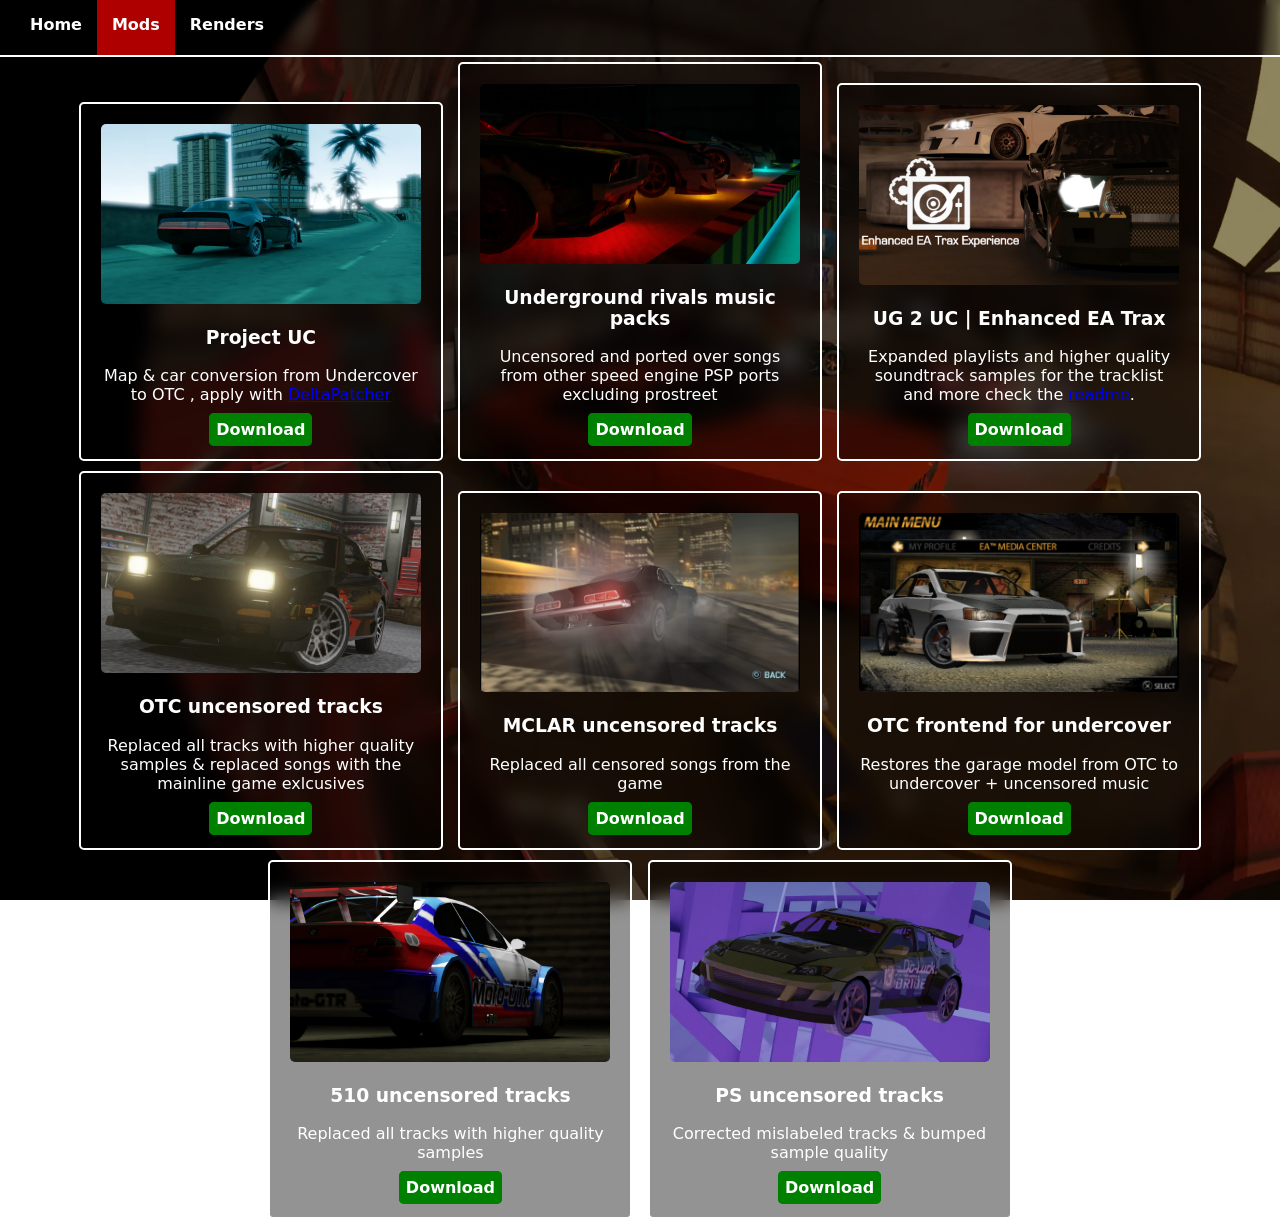
<file: mods/index.html>
<!DOCTYPE html>
<html>
  <head>
    <meta name="viewport" content="width=device-width, initial-scale=1.0">
    <link rel="stylesheet" href="style.css">
	<script src="script.js" defer></script>
    <title>Creations</title>
  </head>
  <body>
    <header>
        <a href="../">Home</a>
        <a href="#" class="active">Mods</a>
        <a href="../gallery/">Renders</a>
    </header>
    <div class="items">
      <img src="../gallery/renders/render73.webp">
      <h3>Project UC</h3>
      <p>Map & car conversion from Undercover to OTC , apply with <a target="_blank" href="https://github.com/marco-calautti/DeltaPatcher">DeltaPatcher</a></p>
	  <a href="https://mega.nz/file/1zpHgBRC#Fs2dSTG7NsCDjPZHmB76iyHS4WV5OjuKPiYp-p-OnKc" class="dl">Download</a>
    </div>
    <div class="items">
      <img src="../gallery/renders/render56.webp">
      <h3>Underground rivals music packs</h3>
      <p>Uncensored and ported over songs from other speed engine PSP ports excluding prostreet</p>
	  <a href="https://mega.nz/folder/x3Q3RYLQ#S99WnZyCCULVZ9_ZP27b7A" class="dl">Download</a>
    </div>
    <div class="items">
      <img src="./files/pics/banner.webp">
      <h3>UG 2 UC | Enhanced EA Trax</h3>
      <p>Expanded playlists and higher quality soundtrack samples for the tracklist and more check the <a href="./files/readme.html" target="_blank">readme</a>.</p>
	  <a href="https://mega.nz/folder/d7YkAbCB#F4Intq0nCM9A5QXudxyl_A" class="dl">Download</a>
    </div>
    <div class="items">
      <img src="../gallery/renders/render36.webp">
      <h3>OTC uncensored tracks</h3>
      <p>Replaced all tracks with higher quality samples & replaced songs with the mainline game exlcusives</p>
	  <a href="https://mega.nz/file/lqI0nYqJ#GGvkVfJEII8g_37WLYZQ-ztHVksMQXZTWbo34vloE2I" class="dl">Download</a>
    </div>
    <div class="items">
      <img src="./files/pics/mcla.png">
      <h3>MCLAR uncensored tracks</h3>
      <p>Replaced all censored songs from the game</p>
	  <a href="https://mega.nz/file/NmAWSIgD#uPY2d-3BranKSEgKWIgYZikpeMW_SCgqnyVc75-T7kU" class="dl">Download</a>
    </div>
    <div class="items">
      <img src="./files/pics/uc-carbonated.png">
      <h3>OTC frontend for undercover</h3>
      <p>Restores the garage model from OTC to undercover + uncensored music</p>
	  <a href="https://mega.nz/file/c3IzFCKK#Cp4zaNaxPIbzl_p3dVXi_1NiG_5tS76BIx4mO_FoFCE" class="dl">Download</a>
    </div>
    <div class="items">
      <img src="./files/pics/510.webp">
      <h3>510 uncensored tracks</h3>
      <p>Replaced all tracks with higher quality samples</p>
	  <a href="https://mega.nz/file/c3wExKoS#12_heV7pWfdVb4gvXqc6Q8wITlSz0Yb7nDYKDtEeTJo" class="dl">Download</a>
    </div>
    <div class="items">
      <img src="../gallery/renders/render43.webp">
      <h3>PS uncensored tracks</h3>
      <p>Corrected mislabeled tracks & bumped sample quality</p>
	  <a href="https://mega.nz/file/B6RwjSzQ#SqgENrg5NrH0Oz94fvYXOBKGhd_0q8CIUNvi8rQQgtc" class="dl">Download</a>
    </div>
    </div>
  </body>
</html>
</file>
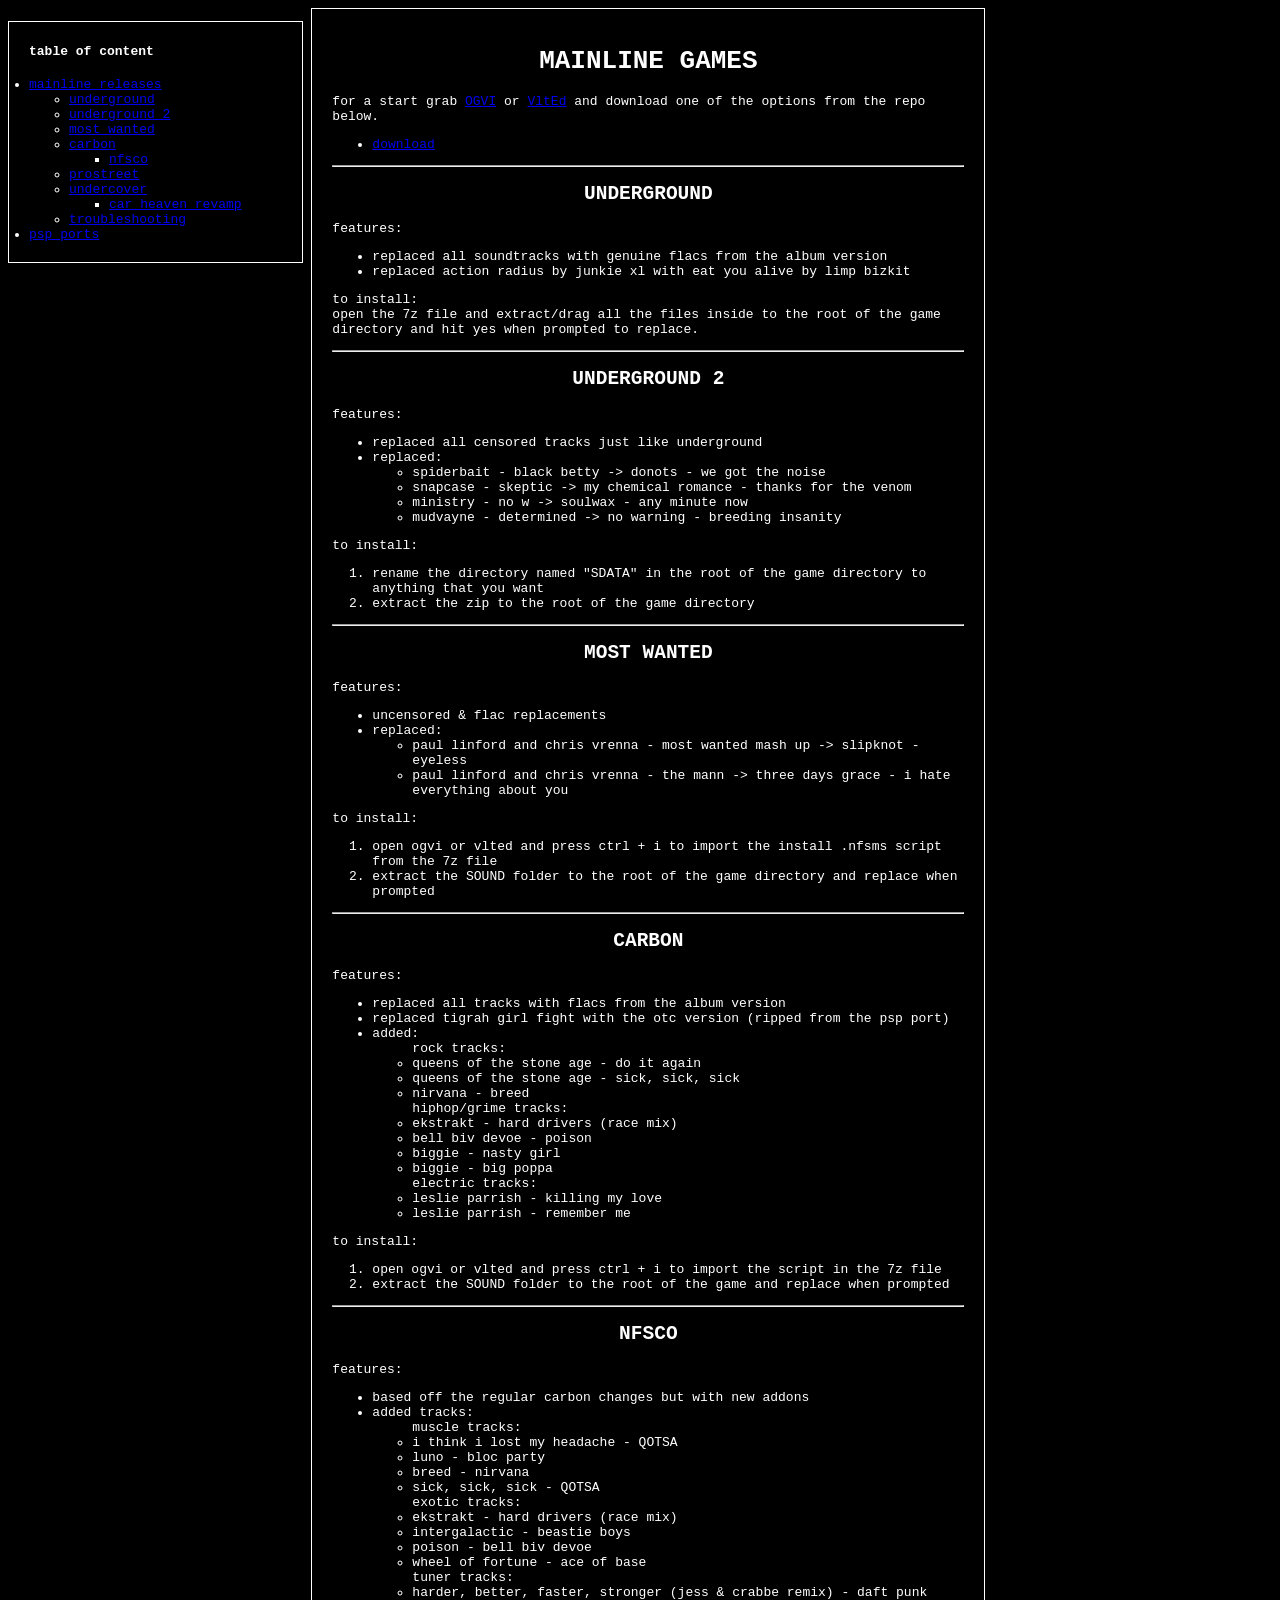
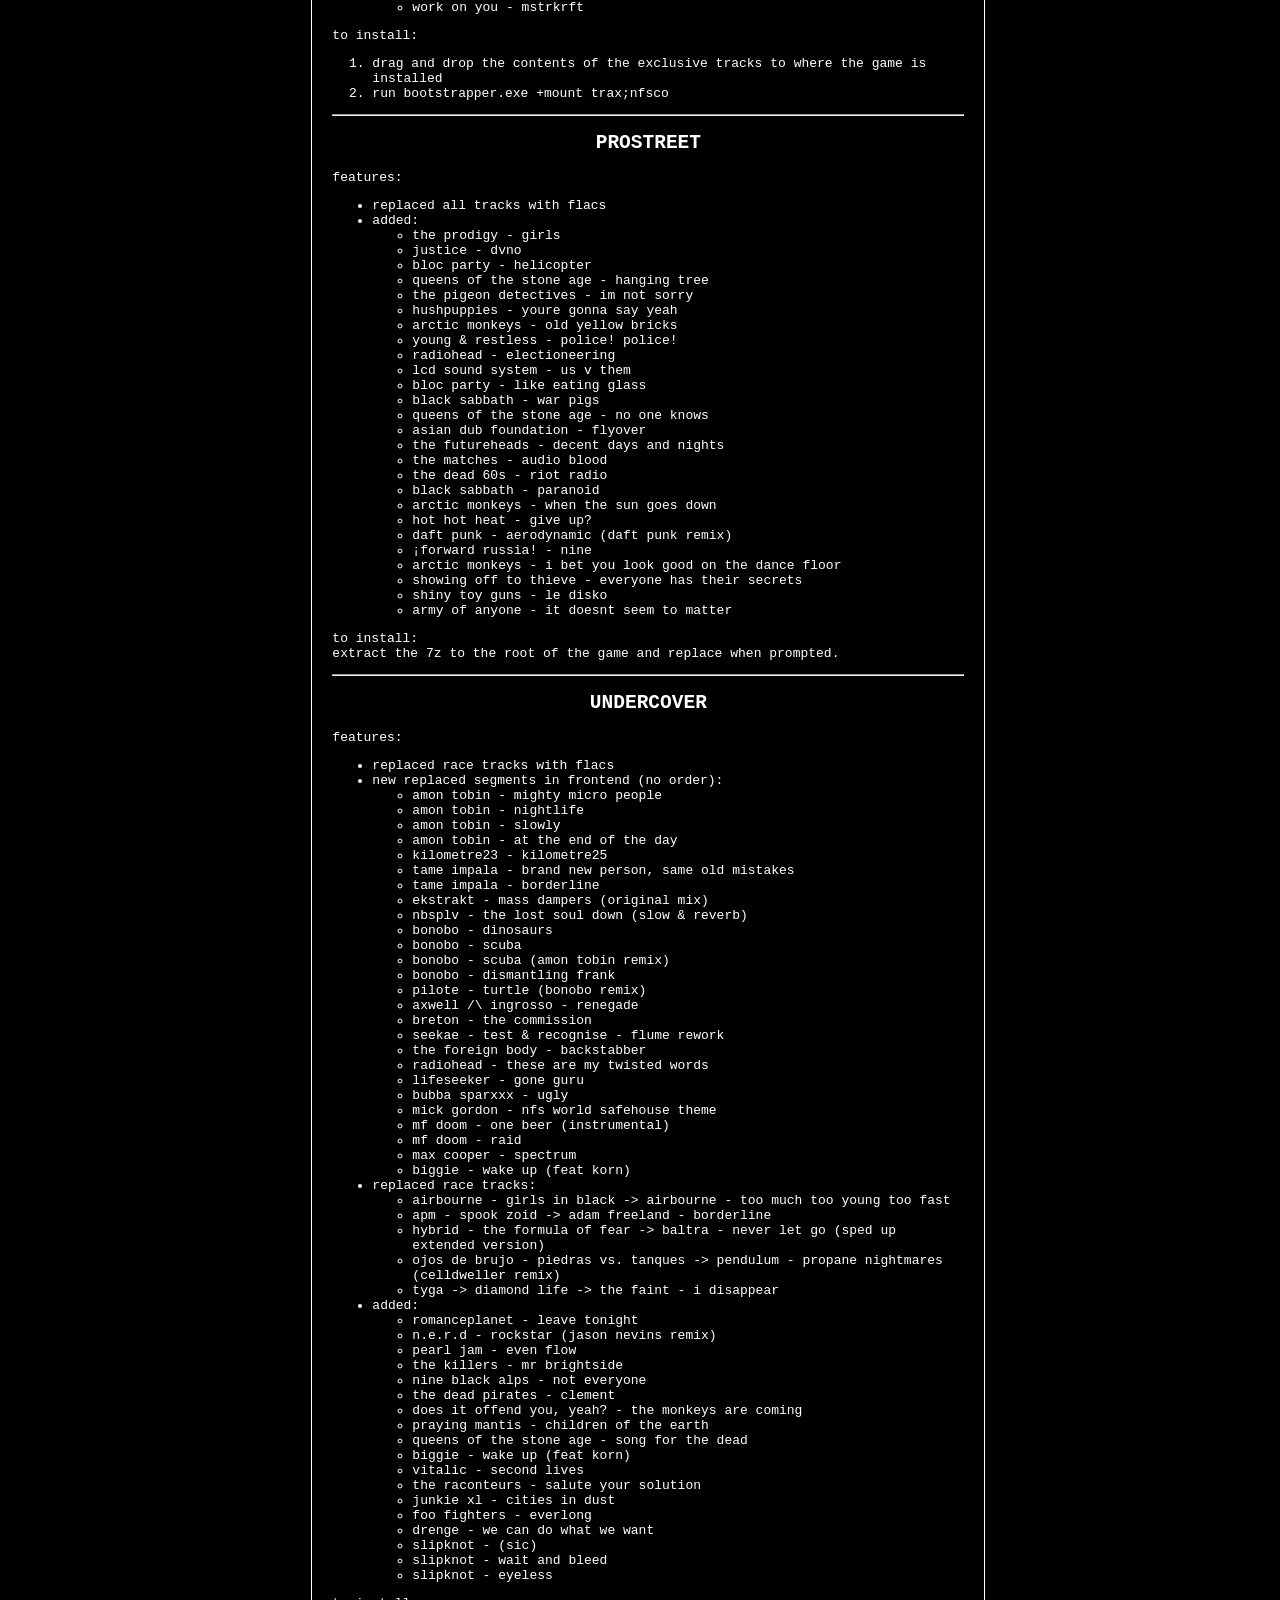
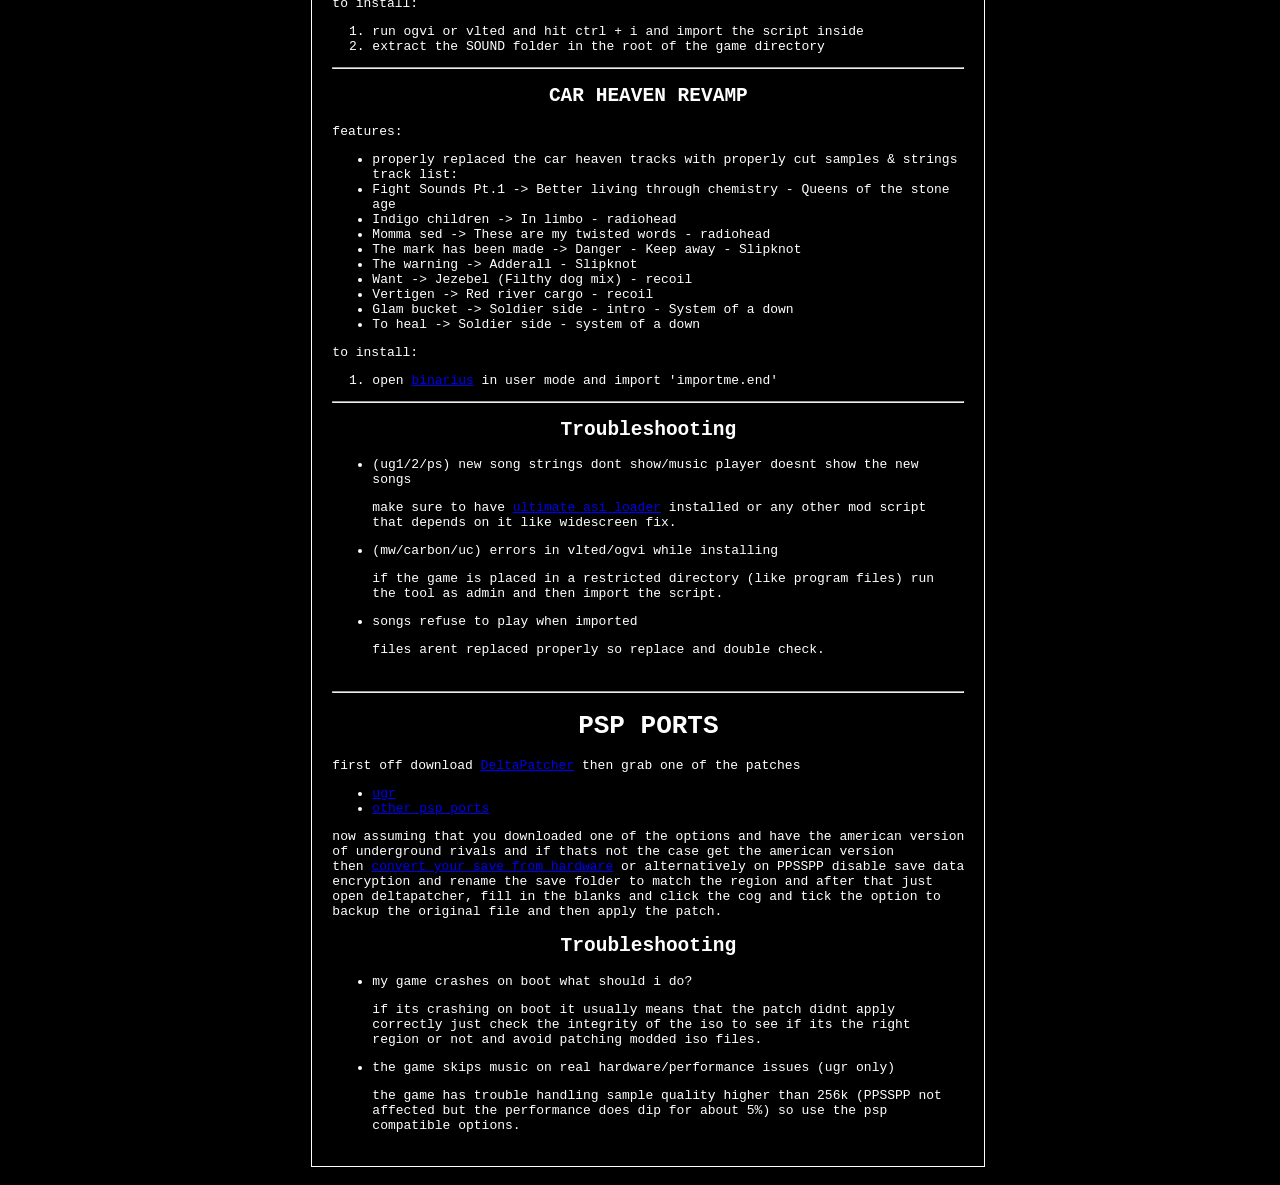
<file: mods/files/readme.html>
<!DOCTYPE html>
<html>
  <head>
    <meta name="viewport" content="width=device-width, initial-scale=1.0">
    <title>Readme</title>
    <style>
      body {
        color: white;
        background: black;
        font-family: monospace;
      }
      h2, h1 {
        text-align: center;
      }
      div {
        width: 50%;
        padding: 20px;
        border: 1px solid white;
        margin-left: 24%;
      }
    </style>
  </head>
  <body>
		<ul style="border: 1px white solid; width:20%; padding: 5px 20px 20px 20px; position: sticky; top: 0; background: black; float: left;">
        <h4>table of content</h4>
        <li><a href="#pc">mainline releases</a></li>
		<ul>
	  		<li><a href="#ug1">underground</a></li>
	  		<li><a href="#ug2">underground 2</a></li>
	  		<li><a href="#mw">most wanted</a></li>
	  		<li><a href="#c">carbon</a>
			  <ul>
					  <li><a href="#nfsco">nfsco</a></li>
			  </ul>
	  		</li>
	  		<li><a href="#ps">prostreet</a></li>
	  		<li><a href="#uc">undercover</a>
			  <ul>
					  <li><a href="#heaven">car heaven revamp</a></li>
			  </ul>
	  </li>
	  <li><a href="#fixshit">troubleshooting</a></li>
    </ul>

        <li><a href="#psp">psp ports</a></li>
      </ul>
	<div>
    <h1 id="pc">MAINLINE GAMES</h1>
    <p>for a start grab <a href="https://nfsmods.xyz/mod/5290" target="_blank">OGVI</a> or <a href="https://nfs-tools.blogspot.com/2019/02/nfs-vlted-v46-released.html" target="_blank">VltEd</a> and download one of the options from the repo below.</p>
    <ul>
      <li><a href="https://mega.nz/folder/d7YkAbCB#F4Intq0nCM9A5QXudxyl_A">download</a></li>
    </ul>
    <hr>
      <h2 id="ug1">UNDERGROUND</h2>
      <p>features:</p>
      <ul>
        <li>replaced all soundtracks with genuine flacs from the album version</li>
        <li>replaced action radius by junkie xl with eat you alive by limp bizkit</li>
      </ul>
      <p>to install:
        <br>
        open the 7z file and extract/drag all the files inside to the root of the game directory and hit yes when prompted to replace.
      </p>
    <hr>
    <h2 id="ug2">UNDERGROUND 2</h2>
    <p>features:</p>
    <ul>
      <li>replaced all censored tracks just like underground</li>
      <li>replaced:</li>
        <ul>
          <li>spiderbait - black betty -> donots - we got the noise </li>
          <li>snapcase - skeptic -> my chemical romance - thanks for the venom</li>
          <li>ministry - no w -> soulwax - any minute now</li>
          <li>mudvayne - determined -> no warning - breeding insanity</li>
        </ul>
    </ul>
    <p>
      to install:
      <ol>
        <li>rename the directory named "SDATA" in the root of the game directory to anything that you want</li> 
        <li>extract the zip to the root of the game directory</li>
      </ol>
    </p>
    <hr>
    <h2 id="mw">MOST WANTED</h2>
    <p>features:</p>
    <ul>
      <li>uncensored & flac replacements</li>
      <li>replaced:</li>
      <ul>
        <li>paul linford and chris vrenna -	most wanted mash up -> slipknot - eyeless</li>
        <li>paul linford and chris vrenna -	the mann -> three days grace - i hate everything about you</li>
      </ul>
    </ul>
    <p>
      to install: 
      <ol>
        <li>open ogvi or vlted and press ctrl + i to import the install .nfsms script from the 7z file</li>
        <li>extract the SOUND folder to the root of the game directory and replace when prompted</li>
      </ol>
    </p>
    <hr>
    <h2 id="c">CARBON</h2>
    <p>features:</p>
    <ul>
      <li>replaced all tracks with flacs from the album version</li>
      <li>replaced tigrah girl fight with the otc version (ripped from the psp port)</li>
      <li>added:</li>
      <ul>
        <a>rock tracks:</a>
        <li>queens of the stone age - do it again</li>
        <li>queens of the stone age - sick, sick, sick</li>
        <li>nirvana - breed</li>
        <a>hiphop/grime tracks:</a>
        <li>ekstrakt - hard drivers (race mix)</li>
        <li>bell biv devoe - poison</li>
        <li>biggie - nasty girl</li>
        <li>biggie - big poppa</li>
        <a>electric tracks:</a>
        <li>leslie parrish - killing my love</li>
        <li>leslie parrish - remember me</li>
      </ul>
    </ul>
    <p>
      to install:
      <ol>
        <li>open ogvi or vlted and press ctrl + i to import the script in the 7z file</li>
        <li>extract the SOUND folder to the root of the game and replace when prompted</li>
      </ol>
    </p>
	<hr>
	<h2 id="nfsco">NFSCO</h2>
	<p>features:</p>
	<ul>
			<li>based off the regular carbon changes but with new addons</li>
			<li>added tracks:</li>
			<ul>
					<a>muscle tracks:</a>
					<li>i think i lost my headache - QOTSA</li>
					<li>luno - bloc party</li>
					<li>breed - nirvana</li>
					<li>sick, sick, sick - QOTSA</li>
					<a>exotic tracks:</a>
					<li>ekstrakt - hard drivers (race mix)</li>
					<li>intergalactic - beastie boys</li>
					<li>poison - bell biv devoe</li>
					<li>wheel of fortune - ace of base</li>
					<a>tuner tracks:</a>
					<li>harder, better, faster, stronger (jess & crabbe remix) - daft punk</li>
					<li>work on you - mstrkrft</li>
			</ul>
	</ul>
	<p>
		to install: 
		<ol>
				<li>drag and drop the contents of the exclusive tracks to where the game is installed</li>
				<li>run bootstrapper.exe +mount trax;nfsco</li>
		</ol>
	</p>
    <hr>
    <h2 id="ps">PROSTREET</h2>
    <p>features:</p>
    <ul>
      <li>replaced all tracks with flacs</li>
      <li>added:</li>
      <ul>
        <li>the prodigy - girls</li>
        <li>justice - dvno</li>
        <li>bloc party - helicopter</li>
        <li>queens of the stone age - hanging tree</li>
        <li>the pigeon detectives - im not sorry</li>
        <li>hushpuppies - youre gonna say yeah</li>
        <li>arctic monkeys - old yellow bricks</li>
        <li>young & restless - police! police!</li>
        <li>radiohead - electioneering</li>
        <li>lcd sound system - us v them</li>
        <li>bloc party - like eating glass</li>
        <li>black sabbath - war pigs</li>
        <li>queens of the stone age - no one knows</li>
        <li>asian dub foundation - flyover</li>
        <li>the futureheads - decent days and nights</li>
        <li>the matches - audio blood</li>
        <li>the dead 60s - riot radio</li>
        <li>black sabbath - paranoid</li>
        <li>arctic monkeys - when the sun goes down</li>
        <li>hot hot heat - give up?</li>
        <li>daft punk - aerodynamic (daft punk remix)</li>
        <li>¡forward russia! - nine</li>
        <li>arctic monkeys - i bet you look good on the dance floor</li>
        <li>showing off to thieve - everyone has their secrets</li>
        <li>shiny toy guns - le disko</li>
        <li>army of anyone - it doesnt seem to matter</li>
      </ul>
    </ul>
    <p>
      to install:
      <br>
      extract the 7z to the root of the game and replace when prompted.
    </p>
    <hr>
    <h2 id="uc">UNDERCOVER</h2>
    <p>features:</p>
    <ul>
      <li>replaced race tracks with flacs</li>
      <li>new replaced segments in frontend (no order):</li>
      <ul>
        <li>amon tobin - mighty micro people</li>
        <li>amon tobin - nightlife</li>
        <li>amon tobin - slowly</li>
        <li>amon tobin - at the end of the day</li>
        <li>kilometre23 - kilometre25 </li>
        <li>tame impala - brand new person, same old mistakes</li>
        <li>tame impala - borderline</li>
        <li>ekstrakt - mass dampers (original mix)</li>
        <li>nbsplv - the lost soul down (slow & reverb)</li>
        <li>bonobo - dinosaurs</li>
        <li>bonobo - scuba</li>
        <li>bonobo - scuba (amon tobin remix)</li>
        <li>bonobo - dismantling frank</li>
        <li>pilote - turtle (bonobo remix)</li>
        <li>axwell /\ ingrosso - renegade</li>
        <li>breton - the commission</li>
        <li>seekae - test & recognise - flume rework</li>
        <li>the foreign body - backstabber</li>
        <li>radiohead - these are my twisted words</li>
        <li>lifeseeker - gone guru</li>
        <li>bubba sparxxx - ugly</li>
        <li>mick gordon - nfs world safehouse theme</li>
        <li>mf doom - one beer (instrumental)</li>
        <li>mf doom - raid</li>
        <li>max cooper - spectrum</li>
        <li>biggie - wake up (feat korn)</li>
      </ul>
      <li>replaced race tracks:</li>
      <ul>
        <li>airbourne - girls in black -> airbourne - too much too young too fast</li>
        <li>apm - spook zoid -> adam freeland - borderline</li>
        <li>hybrid - the formula of fear -> baltra - never let go (sped up extended version)</li>
        <li>ojos de brujo - piedras vs. tanques -> pendulum - propane nightmares (celldweller remix)</li>
        <li>tyga -> diamond life -> the faint - i disappear</li>
      </ul>
      <li>added:</li>
      <ul>
        <li>romanceplanet - leave tonight</li> 
        <li>n.e.r.d - rockstar (jason nevins remix)</li>
        <li>pearl jam - even flow</li>
        <li>the killers - mr brightside</li>
        <li>nine black alps - not everyone</li>
        <li>the dead pirates - clement</li>
        <li>does it offend you, yeah? - the monkeys are coming</li>
        <li>praying mantis - children of the earth</li>
        <li>queens of the stone age - song for the dead</li>
        <li>biggie - wake up (feat korn)</li>
        <li>vitalic - second lives</li>
        <li>the raconteurs - salute your solution</li>
        <li>junkie xl - cities in dust</li>
        <li>foo fighters - everlong</li>
        <li>drenge - we can do what we want</li>
        <li>slipknot - (sic)</li>
        <li>slipknot - wait and bleed</li>
        <li>slipknot - eyeless</li>
      </ul>
    </ul>
    <p>
      to install:
      <ol>
        <li>run ogvi or vlted and hit ctrl + i and import the script inside</li>
        <li>extract the SOUND folder in the root of the game directory</li>
      </ol>
    </p>
	<hr>
		<h2 id="heaven">CAR HEAVEN REVAMP</h2>
		<p>features:</p>
		<ul>
				<li>properly replaced the car heaven tracks with properly cut samples & strings</li>
				<a>track list:</a>
				<li>Fight Sounds Pt.1 -> Better living through chemistry - Queens of the stone age</li>
				<li>Indigo children -> In limbo - radiohead</li>
				<li>Momma sed -> These are my twisted words - radiohead</li>
				<li>The mark has been made -> Danger - Keep away - Slipknot</li>
				<li>The warning -> Adderall - Slipknot</li>
				<li>Want -> Jezebel (Filthy dog mix) - recoil</li>
				<li>Vertigen -> Red river cargo - recoil</li>
				<li>Glam bucket -> Soldier side - intro - System of a down</li>
				<li>To heal -> Soldier side - system of a down</li>
		</ul>
		<p>
			to install:
			<ol>
					<li>open <a href="https://github.com/nlgxzef/Binarius/releases">binarius</a> in user mode and import 'importme.end'</li>
			</ol>
		</p>
	<hr>
    <h2 id="fixshit">Troubleshooting</h2>
    <ul>
      <li>(ug1/2/ps) new song strings dont show/music player doesnt show the new songs</li>
      <p>make sure to have <a href="https://github.com/ThirteenAG/Ultimate-ASI-Loader/releases/" target="_blank">ultimate asi loader</a> installed or any other mod script that depends on it like widescreen fix.</p> 
      <li>(mw/carbon/uc) errors in vlted/ogvi while installing</li>
      <p>if the game is placed in a restricted directory (like program files) run the tool as admin and then import the script.</p>
      <li>songs refuse to play when imported</li>
      <p>files arent replaced properly so replace and double check.</p>
    </ul> 
    <br>
    <hr>
    <h1 id="psp">PSP PORTS</h1>
    <p>first off download <a href="https://github.com/marco-calautti/DeltaPatcher" target="_blank">DeltaPatcher</a> then grab one of the patches 
      <ul>
			  <li><a href="https://mega.nz/folder/x3Q3RYLQ#S99WnZyCCULVZ9_ZP27b7A">ugr</a></li>
			  <li><a href="https://mega.nz/folder/E2AAlITY#SfLZxdfgYYwxoZv-UddMnQ">other psp ports</a></li>
      </ul>
      now assuming that you downloaded one of the options and have the american version of underground rivals and if thats not the case get the american version <br>
      then <a href="https://www.psx-place.com/threads/convert-psp-save-file-region-by-patrickneyl.437/" target="_blank">convert your save from hardware</a> 
      or alternatively on PPSSPP disable save data encryption and rename the save folder to match the region and after that just open deltapatcher, fill in 
      the blanks and click the cog and tick the option to backup the original file and then apply the patch.
    </p>
    <h2>Troubleshooting</h2>
    <ul>
      <li>my game crashes on boot what should i do?</li>
      <p>if its crashing on boot it usually means that the patch didnt apply correctly just check the integrity of the iso to see if its the right region 
      or not and avoid patching modded iso files.</p>
      <li>the game skips music on real hardware/performance issues (ugr only)</li>
      <p>the game has trouble handling sample quality higher than 256k (PPSSPP not affected but the performance does dip for about 5%) so use the psp compatible options.</p>
    </ul>
    </div>
  </body>
</html>
</file>
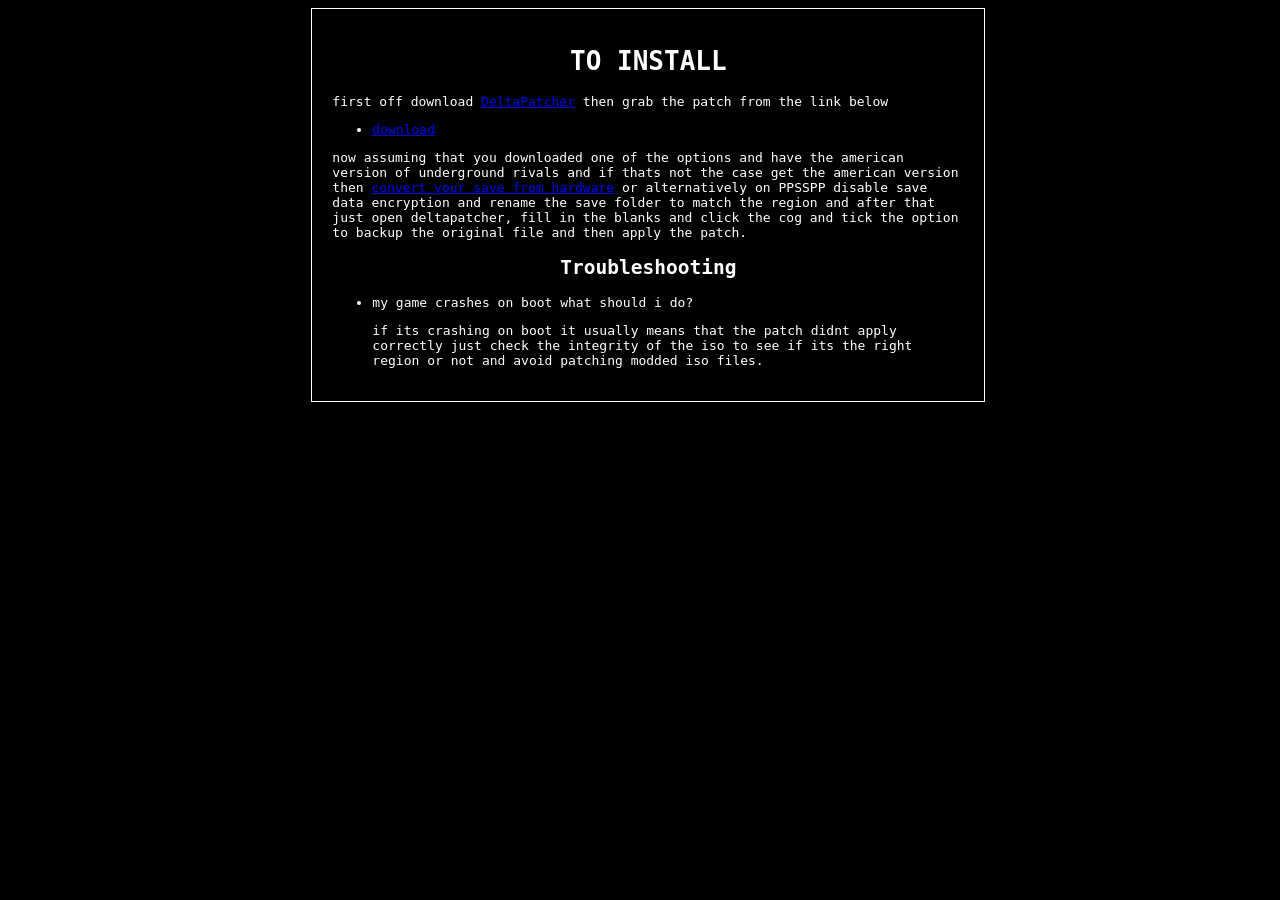
<file: mods/files/readmepuc.html>
<!DOCTYPE html>
<html>
  <head>
    <meta name="viewport" content="width=device-width, initial-scale=1.0">
    <title>Readme</title>
    <style>
      body {
        color: white;
        background: black;
        font-family: monospace;
      }
      h2, h1 {
        text-align: center;
      }
      div {
        width: 50%;
        padding: 20px;
        border: 1px solid white;
        margin-left: 24%;
      }
    </style>
  </head>
  <body>
    <div>
    <h1>TO INSTALL</h1>
    <p>first off download <a href="https://github.com/marco-calautti/DeltaPatcher/releases" target="_blank">DeltaPatcher</a> then grab the patch from the link below
      <ul>
		<li><a href="https://mega.nz/folder/x3Q3RYLQ#S99WnZyCCULVZ9_ZP27b7A">download</a></li>
      </ul>
      now assuming that you downloaded one of the options and have the american version of underground rivals and if thats not the case get the american version <br>
      then <a href="https://www.psx-place.com/threads/convert-psp-save-file-region-by-patrickneyl.437/" target="_blank">convert your save from hardware</a> 
      or alternatively on PPSSPP disable save data encryption and rename the save folder to match the region and after that just open deltapatcher, fill in 
      the blanks and click the cog and tick the option to backup the original file and then apply the patch.
    </p>
    <h2>Troubleshooting</h2>
    <ul>
      <li>my game crashes on boot what should i do?</li>
      <p>if its crashing on boot it usually means that the patch didnt apply correctly just check the integrity of the iso to see if its the right region 
      or not and avoid patching modded iso files.</p>
    </ul>
    </div>
  </body>
</html>
</file>
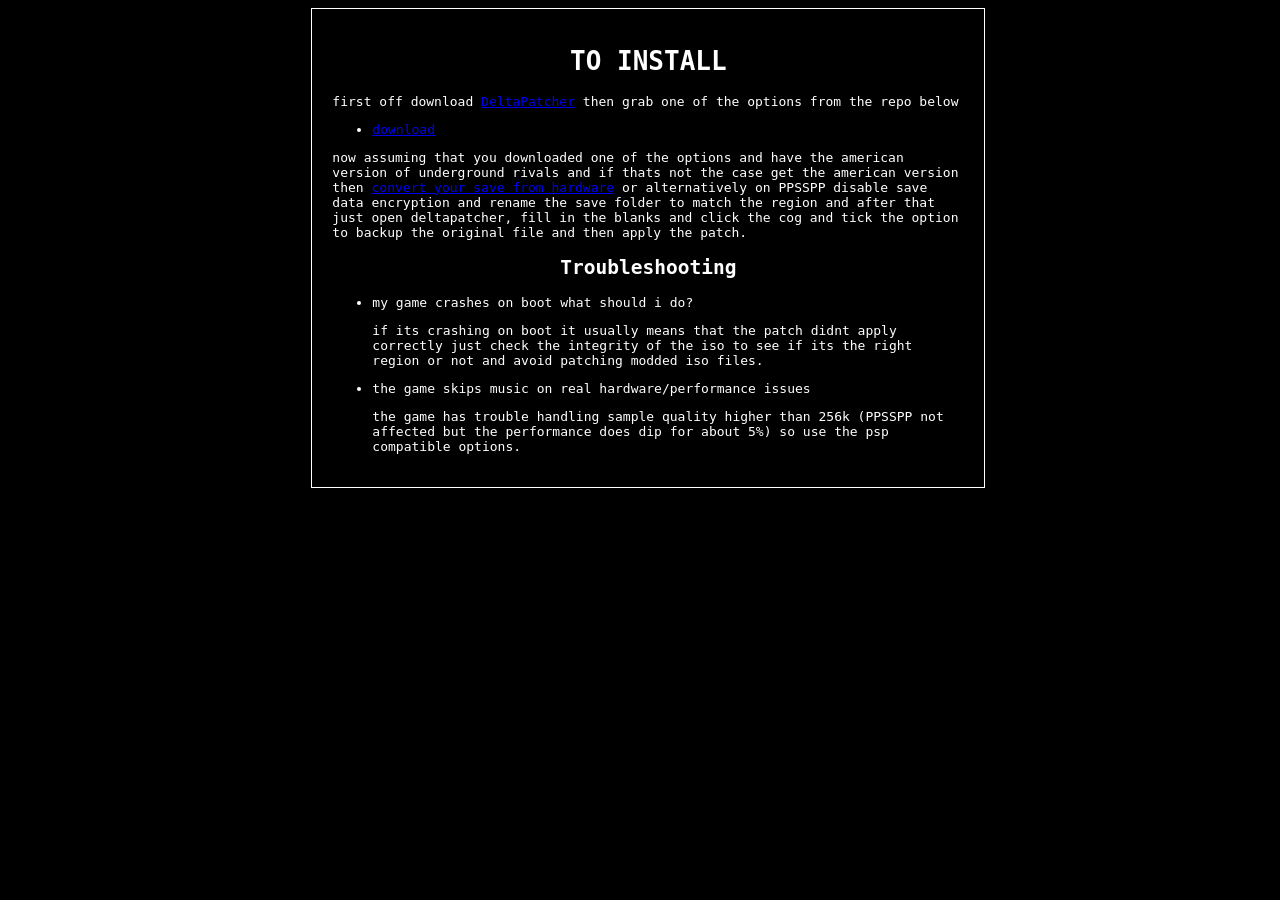
<file: mods/files/readmeugr.html>
<!DOCTYPE html>
<html>
  <head>
    <meta name="viewport" content="width=device-width, initial-scale=1.0">
    <title>Readme</title>
    <style>
      body {
        color: white;
        background: black;
        font-family: monospace;
      }
      h2, h1 {
        text-align: center;
      }
      div {
        width: 50%;
        padding: 20px;
        border: 1px solid white;
        margin-left: 24%;
      }
    </style>
  </head>
  <body>
    <div>
    <h1>TO INSTALL</h1>
    <p>first off download <a href="https://github.com/marco-calautti/DeltaPatcher/releases" target="_blank">DeltaPatcher</a> then grab one of the options 
      from the repo below
      <ul>
		<li><a href="https://mega.nz/folder/x3Q3RYLQ#S99WnZyCCULVZ9_ZP27b7A">download</a></li>
      </ul>
      now assuming that you downloaded one of the options and have the american version of underground rivals and if thats not the case get the american version <br>
      then <a href="https://www.psx-place.com/threads/convert-psp-save-file-region-by-patrickneyl.437/" target="_blank">convert your save from hardware</a> 
      or alternatively on PPSSPP disable save data encryption and rename the save folder to match the region and after that just open deltapatcher, fill in 
      the blanks and click the cog and tick the option to backup the original file and then apply the patch.
    </p>
    <h2>Troubleshooting</h2>
    <ul>
      <li>my game crashes on boot what should i do?</li>
      <p>if its crashing on boot it usually means that the patch didnt apply correctly just check the integrity of the iso to see if its the right region 
      or not and avoid patching modded iso files.</p>
      <li>the game skips music on real hardware/performance issues</li>
      <p>the game has trouble handling sample quality higher than 256k (PPSSPP not affected but the performance does dip for about 5%) so use the psp compatible options.</p>
    </ul>
    </div>
  </body>
</html>
</file>
<file: mods/style.css>
body {
  margin: 0;
  padding: 0;   
  background-image: linear-gradient( #0000006c, #0000006c), url();
  background-size: cover;
  background-attachment: fixed;
  background-repeat: no-repeat;
  font-family: system-ui;
  text-align: center;
  color: white;
  overflow-x: hidden;
}
header {
  z-index: 99;
  position: sticky;
  top: 0;
  padding: 15px;
  width: 100%;
  height: 25px;
  background: #0000006c;
  border-bottom: white 2px solid;
  backdrop-filter: blur(5px);
}
header > a {
  padding: 15px;
  height: 100%;
  float: left;
  margin-top: -15px;
  text-decoration: none;
  color: white;
  font-weight: bold;
  transition-duration: 0.5s;
}
header > a:hover {
  background: #FF0000AF;
  text-decoration: underline;
  transition-duration: 0.5s;
}
.active {
  background: #FF0000AF;
}
.dl,.drop {
  text-decoration: none;
  font-weight: bold;
  background: #008000;
  padding: 5px;
  color: white; 
  border-radius: 5px;
  border: 2px solid #008000;
  transition-duration: 0.2s;
}
.dropdlshow {
  position: relative;
  display: inline-block;
}
.dropdl{
  border: 1px solid white;
  border-radius: 5px;
  width: auto;
  font-size: 14px;
  backdrop-filter: blur(10px);
  display: none;
  margin: 5px;
}
.dropdl a {
  margin: 5px;
  text-decoration: none;
  color: white;
  display: block;
}
.dropdlshow:hover .dropdl {
  display: block;
}
.dl:hover {
  background: #005B00;
  transition-duration: 0.2s;
}
.items {
  margin: 5px;
  display: inline-block;
  padding: 20px;
  width: 25%;
  border: 2px solid white;
  border-radius: 5px;
  background: #0000006c;
  backdrop-filter: blur(10px);
}
img {
  width: 100%;
  border-radius: 5px;
}
.dropdl a:hover {
  text-decoration: underline;
}
/* mobile view (soon) */
@media only screen and (max-width: 600px) {
  html,body {
    font-size: small;
    overflow-x: hidden;
  }
  header {
    margin-top: -2.5%;
    margin-left: -2.5%;
    position: sticky;
  }
  .items {
    backdrop-filter: blur(5px);
    padding: 10px;
    width: 40%;
  }
}
</file>
